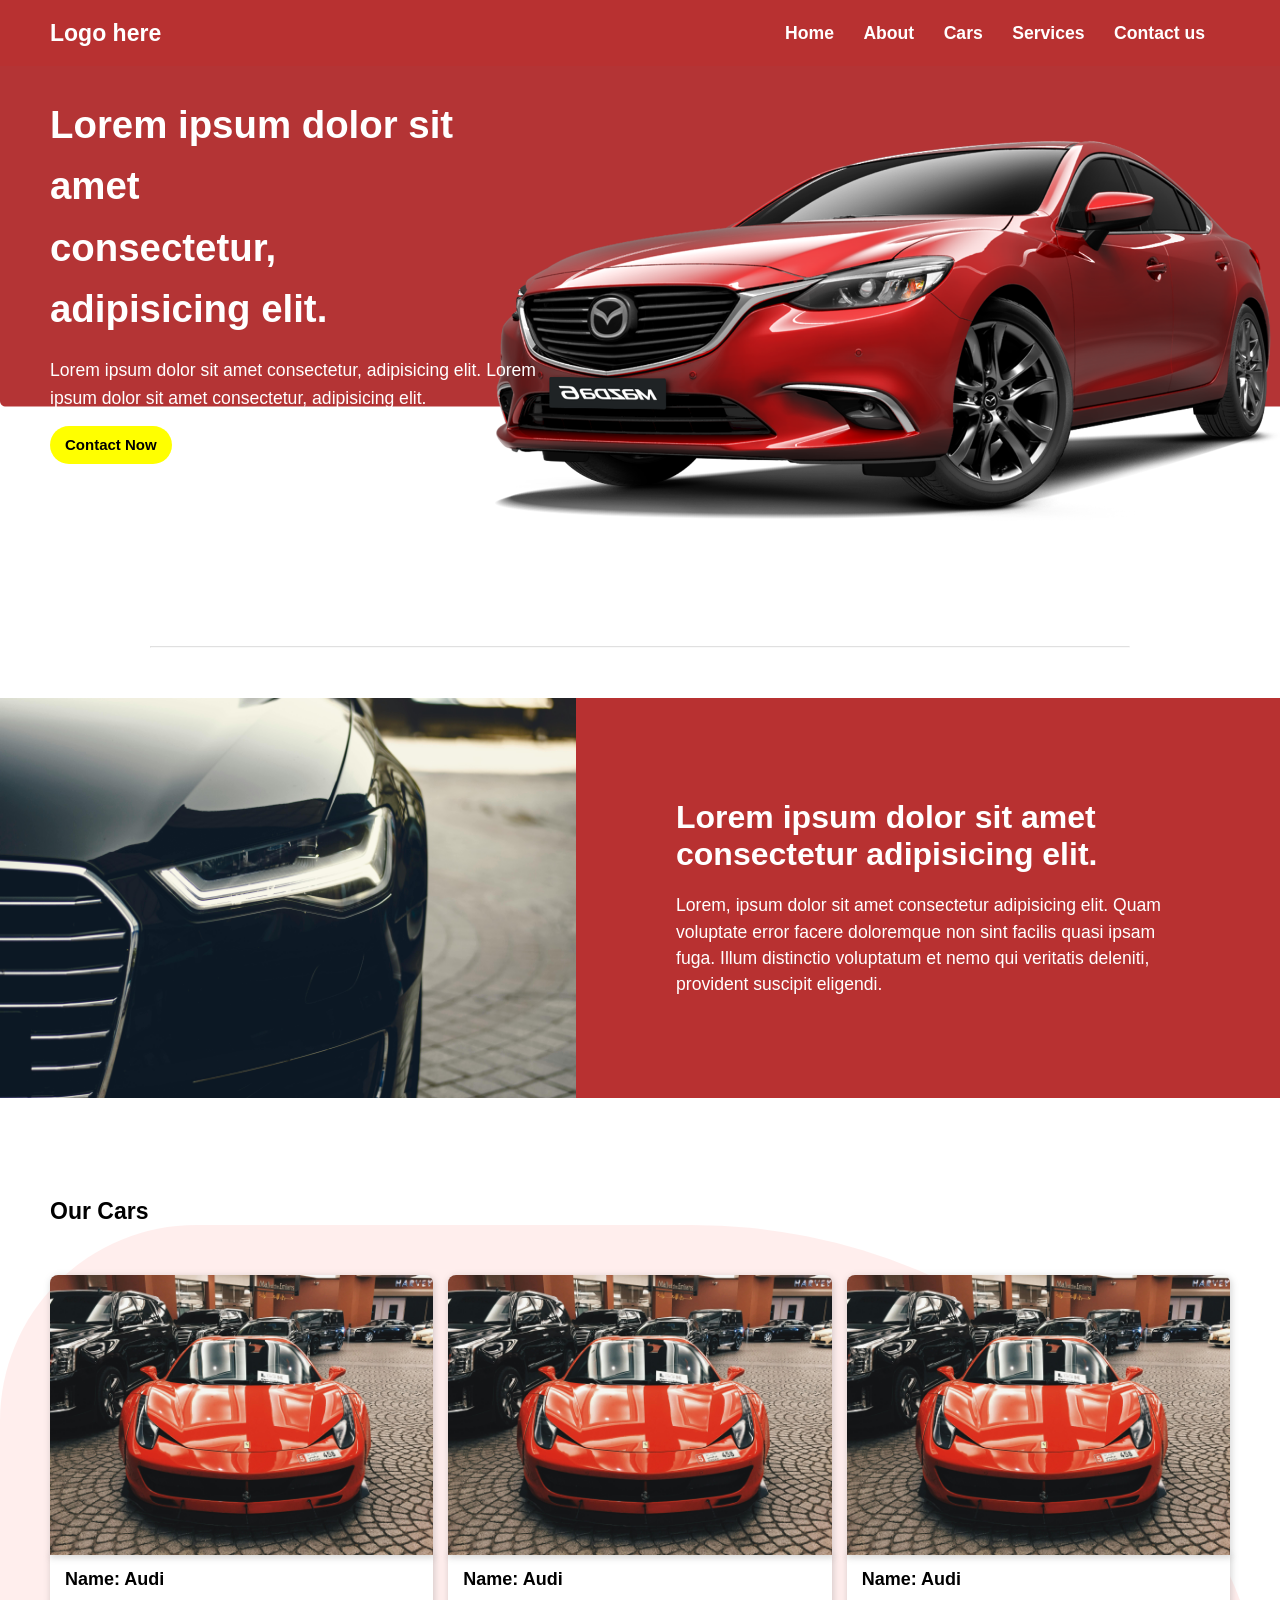
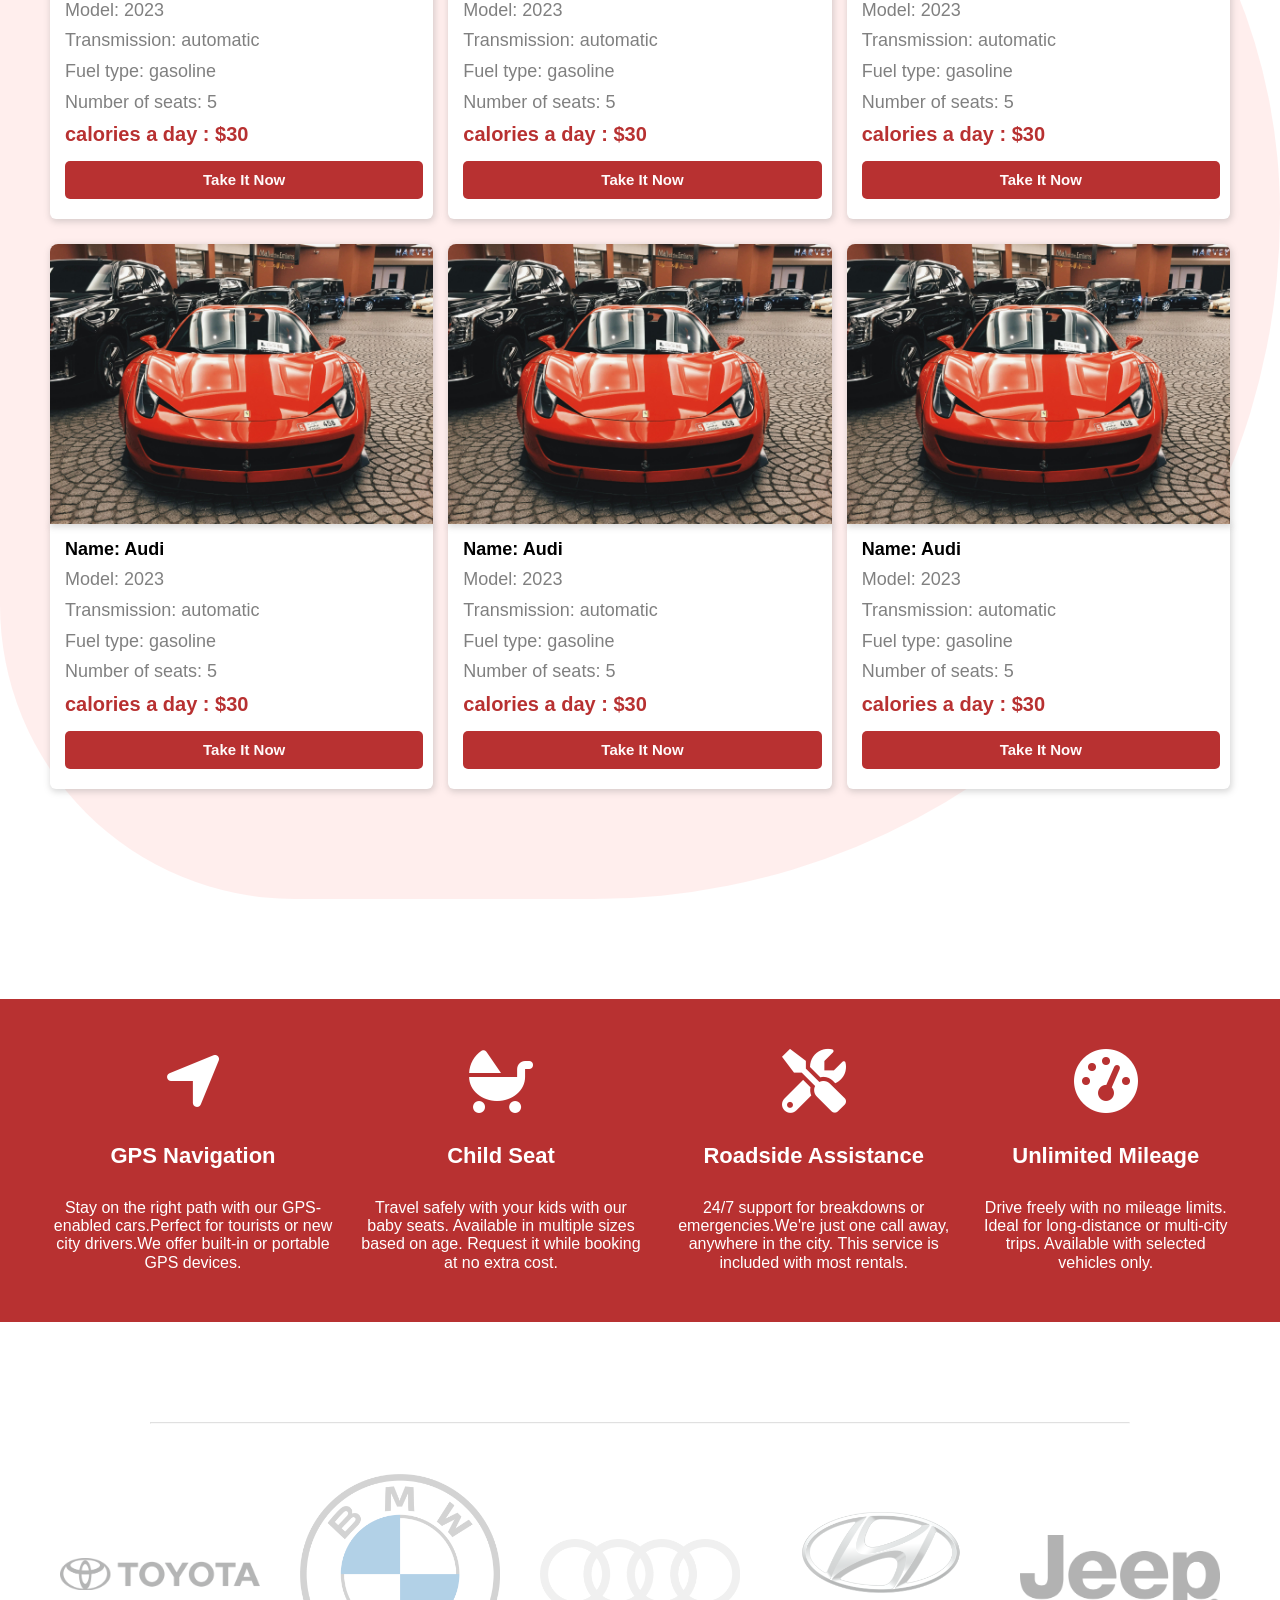
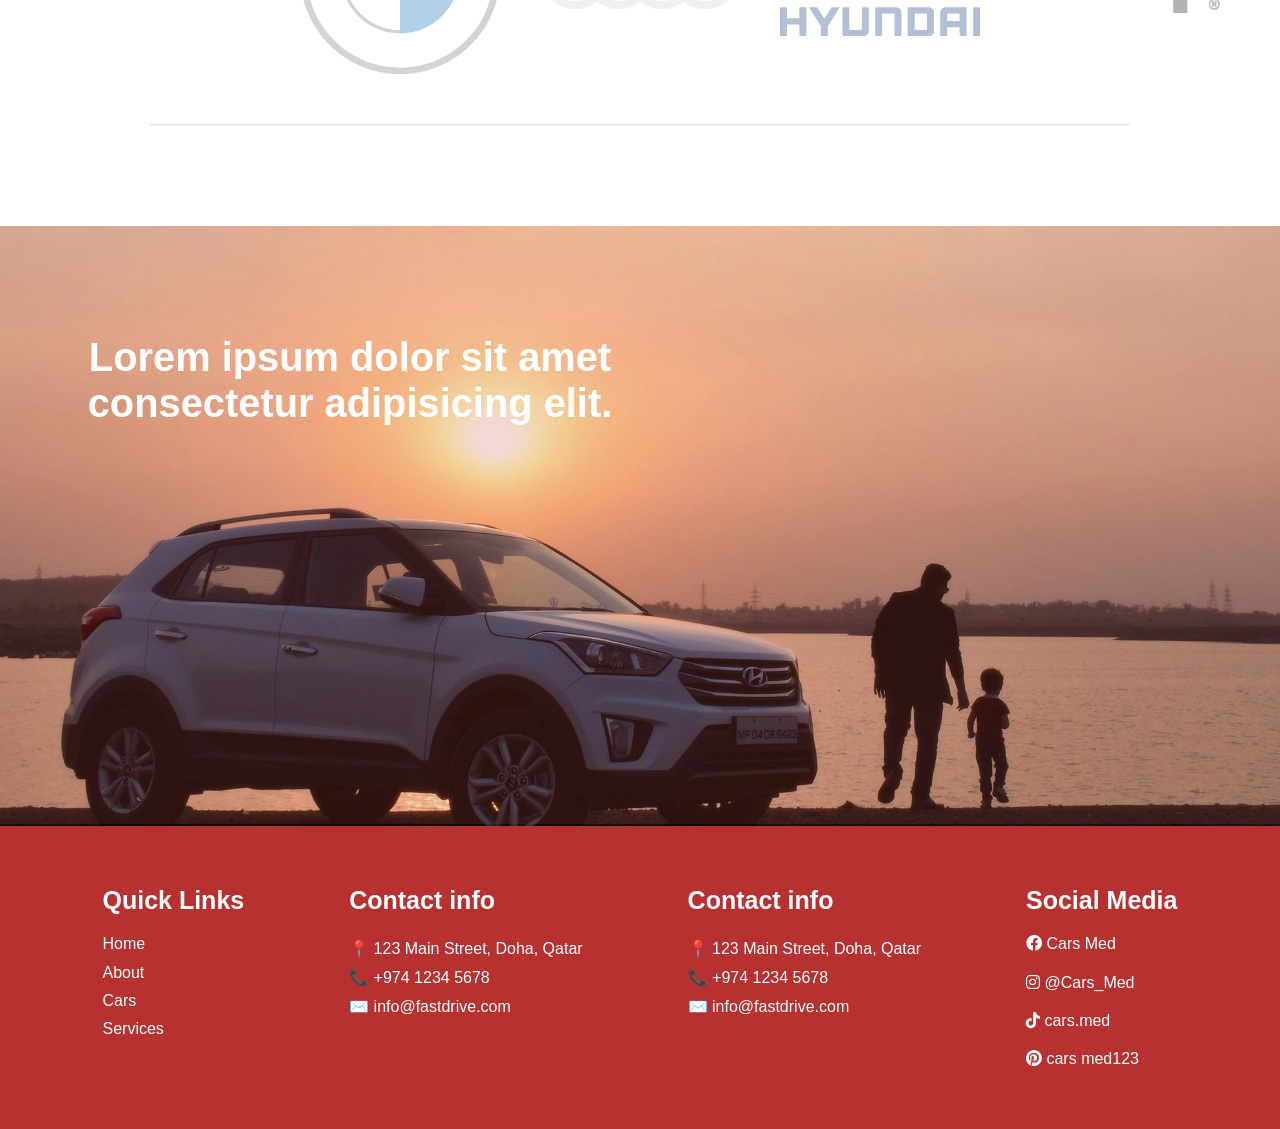
<file: cars.html>
<!DOCTYPE html>
<html lang="en">

<head>
    <meta charset="UTF-8">
    <meta name="viewport" content="width=device-width, initial-scale=1.0">
    <link rel="stylesheet" href="css/style.css">

    <!-- Responsive-Design -->
    <link rel="stylesheet" href="css/style-mobile.css">
    <link rel="stylesheet" href="css/styles-tablet.css">
    <link rel="stylesheet" href="css/styles-desktop.css">

    <link rel="stylesheet" href="css/normalize.css">

    <link rel="stylesheet" href="https://cdnjs.cloudflare.com/ajax/libs/font-awesome/6.0.0/css/all.min.css">
    <link href="https://fonts.googleapis.com/css2?family=Inter:wght@400;700&display=swap" rel="stylesheet">

    <!-- AOS CSS -->
    <link href="https://unpkg.com/aos@next/dist/aos.css" rel="stylesheet" />

    <title>Document</title>
</head>

<body>
    <header>
        <div class="header">
            <p class="logo">Logo here</p>

            <input type="checkbox" id="menu-toggle" class="menu-toggle">
            <label for="menu-toggle" class="hamburger">
                <span></span>
                <span></span>
                <span></span>
            </label>
            <div class="overlay"></div>

            <nav class="menu">
                <ul>
                    <li><a href="#">Home</a></li>
                    <li><a href="#About">About</a></li>
                    <li><a href="#cars">Cars</a></li>
                    <li><a href="#Services">Services</a></li>
                    <li><a href="#Contact">Contact us</a></li>
                </ul>
            </nav>
        </div>

    </header>

    <!-- Banner-img -->
    <section class="img-banner">
        <div class="sub-img-banner">
            <img class="img" src="images/red-mazda-car-8hq---png-png.png">
        </div>

        <div class="titel-banner">
            <h2>Lorem ipsum dolor sit amet <br> consectetur, adipisicing <br>consectetur.</h2>
        </div>

        <div class="desc-banner">
            <h1>Lorem ipsum dolor sit amet <br> consectetur, adipisicing elit.</h1>
            <p>Lorem ipsum dolor sit amet consectetur, adipisicing elit. Lorem ipsum dolor sit amet consectetur,
                adipisicing elit.</p>

            <div class="button">
                <button><a href="">Contact Now</a></button>
                <button class="bt-two"><a href="">Contact Now</a></button>
            </div>
        </div>
    </section>
    <hr style="margin-left: 150px; margin-right: 150px; margin-bottom: 50px; opacity: 0.3;">

    <!-- About -->
    <section id="About" class="about">
        <img src="images/Car.jpg">

        <div>
            <h3>Lorem ipsum dolor sit amet consectetur adipisicing elit.</h3>
            <p>Lorem, ipsum dolor sit amet consectetur adipisicing elit. Quam voluptate error facere doloremque non sint
                facilis quasi ipsam fuga. Illum distinctio voluptatum et nemo qui veritatis deleniti, provident suscipit
                eligendi.</p>
        </div>
    </section>

    <!-- cars -->
    <div id="cars">
        <p>Our Cars</p>
    </div>
    <article class="main-article">
        <section class="sub-article">
            <div class="info-auto">
                <a href="file:///C:/Users/acer/Dropbox/Mon%20PC%20(LAPTOP-HB4NSN4Q)/WebSite-Projekts/real-projects/cars-rental/Website-A/images/card-car.jpg"
                    target="_blank"><img src="images/card-car.jpg" width="400"></a>
                <div class="info">
                    <p style="font-weight: bold; color: black;">Name: Audi</p>
                    <p>Model: 2023</p>
                    <p>Transmission: automatic</p>
                    <p>Fuel type: gasoline</p>
                    <p>Number of seats: 5</p>
                    <p class="preis" style="color: #b83131; font-weight: bolder; font-size: 20px;">calories a day : $30</p>
                    <button><a href="">Take It Now</a></button>
                </div>
            </div>
        </section>

        <section class="sub-article">
            <div class="info-auto">
                <a href="file:///C:/Users/acer/Dropbox/Mon%20PC%20(LAPTOP-HB4NSN4Q)/WebSite-Projekts/real-projects/cars-rental/Website-A/images/card-car.jpg"
                    target="_blank"><img src="images/card-car.jpg" width="400"></a>
                <div class="info">
                    <p style="font-weight: bold; color: black;">Name: Audi</p>
                    <p>Model: 2023</p>
                    <p>Transmission: automatic</p>
                    <p>Fuel type: gasoline</p>
                    <p>Number of seats: 5</p>
                    <p class="preis" style="color: #b83131; font-weight: bolder; font-size: 20px;">calories a day : $30</p>
                    <button><a href="">Take It Now</a></button>
                </div>
            </div>
        </section>


        <section class="sub-article">
            <div class="info-auto">
                <a href="file:///C:/Users/acer/Dropbox/Mon%20PC%20(LAPTOP-HB4NSN4Q)/WebSite-Projekts/real-projects/cars-rental/Website-A/images/card-car.jpg"
                    target="_blank"><img src="images/card-car.jpg" width="400"></a>
                <div class="info">
                    <p style="font-weight: bold; color: black;">Name: Audi</p>
                    <p>Model: 2023</p>
                    <p>Transmission: automatic</p>
                    <p>Fuel type: gasoline</p>
                    <p>Number of seats: 5</p>
                    <p class="preis" style="color: #b83131; font-weight: bolder; font-size: 20px;">calories a day : $30</p>
                    <button><a href="">Take It Now</a></button>
                </div>
            </div>
        </section>


        <section class="sub-article">
            <div class="info-auto">
                <a href="file:///C:/Users/acer/Dropbox/Mon%20PC%20(LAPTOP-HB4NSN4Q)/WebSite-Projekts/real-projects/cars-rental/Website-A/images/card-car.jpg"
                    target="_blank"><img src="images/card-car.jpg"></a>
                <div class="info">
                    <p style="font-weight: bold; color: black;">Name: Audi</p>
                    <p>Model: 2023</p>
                    <p>Transmission: automatic</p>
                    <p>Fuel type: gasoline</p>
                    <p>Number of seats: 5</p>
                    <p class="preis" style="color: #b83131; font-weight: bolder; font-size: 20px;">calories a day : $30</p>
                    <button><a href="">Take It Now</a></button>
                </div>
            </div>
        </section>


        <section class="sub-article">
            <div class="info-auto">
                <a href="file:///C:/Users/acer/Dropbox/Mon%20PC%20(LAPTOP-HB4NSN4Q)/WebSite-Projekts/real-projects/cars-rental/Website-A/images/card-car.jpg"
                    target="_blank"><img src="images/card-car.jpg" width="400"></a>
                <div class="info">
                    <p style="font-weight: bold; color: black;">Name: Audi</p>
                    <p>Model: 2023</p>
                    <p>Transmission: automatic</p>
                    <p>Fuel type: gasoline</p>
                    <p>Number of seats: 5</p>
                    <p class="preis" style="color: #b83131; font-weight: bolder; font-size: 20px;">calories a day : $30</p>
                    <button><a href="">Take It Now</a></button>
                </div>
            </div>
        </section>
        <section class="sub-article">
            <div class="info-auto">
                <a href="file:///C:/Users/acer/Dropbox/Mon%20PC%20(LAPTOP-HB4NSN4Q)/WebSite-Projekts/real-projects/cars-rental/Website-A/images/card-car.jpg"
                    target="_blank"><img src="images/card-car.jpg" width="400"></a>
                <div class="info">
                    <p style="font-weight: bold; color: black;">Name: Audi</p>
                    <p>Model: 2023</p>
                    <p>Transmission: automatic</p>
                    <p>Fuel type: gasoline</p>
                    <p>Number of seats: 5</p>
                    <p class="preis" style="color: #b83131; font-weight: bolder; font-size: 20px;">calories a day : $30</p>
                    <button><a href="">Take It Now</a></button>
                </div>
            </div>
        </section>
    </article>

    <!-- Services -->
    <section id="Services" class="services">
        <div>
            <i class="fas fa-location-arrow fa-4x"></i>
            <h4>GPS Navigation</h4>
            <p>Stay on the right path with our GPS-enabled cars.Perfect for tourists or new city drivers.We offer
                built-in or portable GPS devices.</p>
        </div>

        <div>
            <i class="fas fa-baby-carriage fa-4x"></i>
            <h4>Child Seat</h4>
            <p>Travel safely with your kids with our baby seats. Available in multiple sizes based on age. Request it
                while booking at no extra cost.</p>
        </div>

        <div>
            <i class="fas fa-tools fa-4x"></i>
            <h4>Roadside Assistance</h4>
            <p>24/7 support for breakdowns or emergencies.We're just one call away, anywhere in the city. This service
                is included with most rentals.</p>
        </div>

        <div>
            <i class="fas fa-tachometer-alt fa-4x"></i>
            <h4>Unlimited Mileage</h4>
            <p>Drive freely with no mileage limits. Ideal for long-distance or multi-city trips. Available with selected
                vehicles only.</p>
        </div>
    </section>
    <hr style="margin-left: 150px; margin-right: 150px; margin-bottom: 50px; opacity: 0.3;">


    <!-- Marks -->
    <section class="mark">
        <img width="200" src="images/1686110052toyota-logo-black.png">
        <img width="200" src="images/1686386557new-bmw-logo-png.png">
        <img width="200" src="images/1686497188audi-logo-gray.png">
        <img width="200" src="images/1686591488hyundai-car-logo-png.png">
        <img width="200" src="images/1686591291Jeep-Logo-Black.png">
    </section>
    <hr style="margin-left: 150px; margin-right: 150px; margin-top: 50px; margin-bottom: 100px; opacity: 0.3;">

    <!-- footer-image -->
    <div class="footer-image">
        <img src="images/footer-img.jpg">
        <div class="h5">
            <h5>Lorem ipsum dolor sit amet consectetur adipisicing elit.</h5>
        </div>
        <div class="back"></div>
    </div>


    <!-- footer-->
    <footer id="Contact" class="main-footer">
        <div class="sub-footer">

            <div class="quick-links">
                <div class="quicky">
                    <p style="margin-bottom: 20px; font-weight: bold; font-size: 25px;">Quick Links</p>
                    <div class="links">
                        <a href="#Home">Home</a>
                        <a href="#About">About</a>
                        <a href="#Cars">Cars</a>
                        <a href="#Services">Services</a>
                    </div>
                </div>
            </div>

            <div class="contact">
                <div class="Contact-info">
                    <p style="margin-bottom: 20px; font-weight: bold; font-size: 25px;">Contact info</p>
                    <div style="line-height: 1.8;">
                        <p>📍 123 Main Street, Doha, Qatar</p>
                        <p>📞 +974 1234 5678</p>
                        <p>✉️ info@fastdrive.com</p>
                    </div>
                </div>
            </div>

            <div class="contact">
                <div class="Contact-info">
                    <p style="margin-bottom: 20px; font-weight: bold; font-size: 25px;">Contact info</p>
                    <div style="line-height: 1.8;">
                        <p>📍 123 Main Street, Doha, Qatar</p>
                        <p>📞 +974 1234 5678</p>
                        <p>✉️ info@fastdrive.com</p>
                    </div>
                </div>
            </div>

            <div class="social">

                <div class="Social-media">
                    <p style="margin-bottom: 20px; font-weight: bold; font-size: 25px;">Social Media</p>
                    <i class="fa-brands fa-facebook"></i>
                    <a href="https://www.facebook.com/">Cars Med</a>
                </div>

                <div class="Social-media">
                    <i class="fa-brands fa-instagram"></i>
                    <a href="https://www.instagram.com/">@Cars_Med</a>
                </div>

                <div class="Social-media">
                    <i class="fa-brands fa-tiktok"></i>
                    <a href="https://www.tiktok.com/fr/">cars.med</a>
                </div>

                <div class="Social-media">
                    <i class="fa-brands fa-pinterest"></i>
                    <a href="https://fr.pinterest.com/">cars med123</a>
                </div>
            </div>
        </div>
    </footer>



















    <script src="https://unpkg.com/aos@next/dist/aos.js"></script>
    <script>
        AOS.init();
    </script>
</body>

</html>
</file>
<file: css/style.css>
* {
    margin: 0;
    padding: 0;
    box-sizing: border-box;
    font-family: 'Poppins', sans-serif;
}

html {
    scroll-behavior: smooth;
    scroll-padding-top: 100px;
}


body,
html {
    width: 100%;
    overflow-x: hidden;
    margin: 0 !important;
    padding: 0 !important;

}



/* Header */
.logo {
    font-weight: bold;
    font-size: 23px;
    color: rgb(255, 255, 255);
}

input {
    display: none;
}

.header {
    display: flex;
    justify-content: space-between;
    align-items: center;
    padding: 20px 50px 20px 50px;

    position: relative;
    z-index: 1000;
    background-color: #b83131;

    position: fixed;
    width: 100%;
}

/* Menu */
.menu li {
    display: inline-block;
    margin-right: 25px;
}

.menu a {
    text-decoration: none;
    color: rgb(255, 255, 255);
    font-weight: bold;

    transition: color 0.5s ease;
    position: relative;
    padding-bottom: 3px;
    font-size: 1.1em;
}

.menu ul li a::after {
    content: "";
    position: absolute;
    bottom: 0;
    left: 0;
    height: 2px;
    width: 100%;
    background-color: yellow;
    transform: scaleX(0);
    transform-origin: left;
    transition: transform 0.5s ease;
}

.menu ul li a:hover::after {
    transform: scaleX(1);
}


/*  Banner-img */
.img {
    width: 100%;
}

.img-banner {
    position: relative;
    margin-bottom: 100px;
}

.desc-banner {
    position: absolute;
    top: 18%;
    left: 0;
    color: white;
    padding-left: 50px;
    line-height: 1.6;
}

.desc-banner h1 {
    width: 80%;
}

.desc-banner p {
    margin-bottom: 20px;
    width: 370px;
    font-size: 1.1em;
}

.desc-banner a {
    text-decoration: none;
    font-size: 15px;
    font-weight: bolder;
    color: black;
}

.desc-banner button {
    border: none;
    padding: 10px 15px 10px 15px;
    background-color: yellow;
    border-radius: 100px;
}

.desc-banner>div>button:nth-child(2) {
    background-color: transparent;
    border: 1px solid white;
    padding: 10px 15px 10px 15px;


}

.desc-banner .bt-two a {
    color: white;
}

.titel-banner {
    display: none;
}


.mark img {
    opacity: 0.3;
}

/* About */
.about {
    display: flex;
    align-items: center;
    color: white;
    background-color: #b83131;
    margin-bottom: 100px;
    gap: 100px;
}

.about img {
    width: 45%;
    height: 400px;
}

.about h3 {
    margin-bottom: 20px;
    font-size: 2em;
    width: 500px;

}

.about p {
    width: 500px;
    line-height: 1.5;
    font-size: 18px;
    font-size: 1.1em;
}

/* cars */
#cars {
    padding-left: 50px;
    font-weight: bold;
    font-size: 23px;
}

.main-article {
    display: grid;
    grid-template-columns: 1fr 1fr 1fr;
    justify-content: center;
    gap: 15px;
    padding-left: 50px;
    padding: 50px;
    padding-bottom: 100px;
    margin-bottom: 100px;
    background-color: rgba(251, 131, 122, 0.139);
    border-radius: 200px 600px 700px 300px;
}

.sub-article img {
    margin-bottom: 13px;
    box-shadow: 1px 2px 6px 1px rgba(128, 128, 128, 0.299);
    width: 100%;
    border-radius: 8px 8px 0 0;
    height: 280px;

}

.sub-article button {
    border: none;
    background-color: #b83131;
    border-radius: 5px;
    padding: 10px;
    margin-top: 10px;
    margin-bottom: 10px;

}

.sub-article button a {
    color: rgb(255, 250, 250);
    font-size: 15px;
    font-weight: bold;
    text-decoration: none;
}

.info-auto {
    margin-bottom: 10px;
    transition: transform 0.5s ease;
}

.info-auto:hover {
    transform: translateY(-9px);

}

.sub-article p {
    line-height: 1.7;
    color: gray;
    font-size: 18px;
}

.info {
    margin-top: -18px;
    border-radius: 0 0 6px 6px;
    width: 100%;
    padding: 10px;
    padding-left: 15px;
    background-color: white;
    box-shadow: 1px 2px 6px 1px rgba(128, 128, 128, 0.299);

    display: flex;
    flex-direction: column;
    justify-content: start;

}

/* Services */
.services {
    padding: 50px 50px;
    display: flex;
    justify-content: space-between;
    align-items: center;
    text-align: center;
    gap: 20px;

    background-color: #b83131;
    color: white;

    margin-bottom: 100px;
}

.services i {
    margin-bottom: 30px;
}

.services h4 {
    margin-bottom: 30px;
    font-size: 22px;
}

/* Marks */
.mark {
    display: flex;
    justify-content: space-evenly;
    align-items: center;
    gap: 30px;

    padding-left: 50px;
    padding-right: 50px;
    /* background-color: rgba(251, 131, 122, 0.139); */
    /* border-radius: 800px 600px 800px 300px; */
}

/* footer-image */
.footer-image {
    position: relative;
}

.footer-image img {
    width: 100%;
    object-position: top bottom;
    height: 600px;
    overflow: hidden;
    object-fit: cover;
}

.h5 {
    position: absolute;
    top: 18%;
    text-align: center;
    font-size: 3rem;
    width: 700px;
    color: white;
    z-index: 3;

}

.back {
    content: "";
    position: absolute;
    top: 0;
    background-color: rgb(201, 65, 65);

    width: 100%;
    height: 99%;
    opacity: 0.2;
    z-index: 2;
}

/* footer */
footer {
    background-color: #b83131;
    padding: 50px;
    padding-top: 60px;
    color: white;
    margin-top: -4px;
}

.sub-footer {
    display: flex;
    justify-content: space-around;
}

.quick-links {
    display: flex;
    flex-direction: column;
    align-items: center;

}

.links {
    display: flex;
    flex-direction: column;
    gap: 10px;
}

.links a {
    text-decoration: none;
    color: rgb(255, 255, 255);
    transition: color 0.5s ease;

}

.links a:hover {
    color: yellow;
}


.social a {
    text-decoration: none;
    color: rgb(255, 255, 255);
    transition: color 0.5s ease;
}

.social a:hover {
    color: yellow;
}

.social {
    display: flex;
    flex-direction: column;
    gap: 10px;
}

.Social-media {
    margin-bottom: 10px;
}
</file>
<file: css/style-mobile.css>
/********************************************** Very small mobile device (up to 480px) *********************************************/
@media (max-width: 480px) {
    /* Header */

    header {
        position: relative;
        z-index: 1000;
    }

    .header {
        display: flex;
        justify-content: space-between;
        align-items: center;
        padding: 20px 30px 20px 30px;

    }

    /* Header > Menu */
    .hamburger span {
        background-color: rgb(0, 0, 0);
        width: 100%;
        height: 3px;
        display: block;
        transition: all 0.3s ease;
    }

    .hamburger {
        display: flex;
        flex-direction: column;
        justify-content: space-between;
        width: 30px;
        height: 21px;
        cursor: pointer;
        z-index: 1000;
        position: fixed;
        top: 25px;
        right: 30px;
    }

    .menu {
        position: fixed;
        top: 0;
        right: -100%;
        width: 60%;
        max-width: 300px;
        height: 105vh;
        background-color: #b83131;
        z-index: 999;
        transition: all 0.5s ease;
        padding: 80px 20px 20px;

    }

    .menu ul {
        list-style: none;
        margin: 0;
        padding: 0;
    }

    .menu li {
        margin-bottom: 15px;
        display: block;
    }

    .menu a {
        text-decoration: none;
        padding: 10px;
        display: block;
        border-bottom: 1px solid #eee;
        font-size: 1.3em;
    }

    .menu-toggle:checked~.menu {
        right: 0;
    }

    .menu-toggle:checked+.hamburger span:nth-child(1) {
        transform: translateY(9px) rotate(45deg);
    }

    .menu-toggle:checked+.hamburger span:nth-child(2) {
        display: none;
    }

    .menu-toggle:checked+.hamburger span:nth-child(3) {
        transform: translateY(-9px) rotate(-45deg);
    }

    .menu-toggle:checked~.overlay {
        display: block;
    }

    .overlay {
        display: none;
        position: fixed;
        top: 0;
        left: 0;
        width: 100%;
        height: 100%;
        background: rgba(0, 0, 0, 0.5);
        z-index: 98;
    }

    /* Banner-img  */
    .img-banner {
        all: revert;
        position: relative;
        margin-bottom: 80px;
    }

    .img-banner img {
        margin-bottom: 30px;
        margin-top: 60px;
    }

    h1 {
        display: none;
    }

    .titel-banner {
        display: block;
        padding-left: 20px;
        padding-right: 20px;
    }

    h2 {
        all: revert;
        font-size: 1.5em;
        text-align: center;
        padding: 3%;
    }

    .desc-banner {
        all: revert;
        display: flex;
        flex-direction: column;
        justify-content: center;
        align-items: center;
        padding-left: 20px;
        padding-right: 20px;

    }

    .desc-banner p {
        margin-bottom: 20px;
        color: gray;
        text-align: center;
        font-size: 1.5em;
        padding-left: 10px;
        padding-right: 10px;
    }

    .button {
        display: flex;
        flex-direction: column;
        justify-content: center;
        align-items: center;
        gap: 10px;
    }

    .desc-banner a {
        text-decoration: none;
        font-size: 1.5em;
        font-weight: bolder;
        color: rgb(255, 255, 255);
    }

    .desc-banner button {
        border: none;
        padding: 10px 15px 10px 15px;
        background-color: #b83131;
        border-radius: 100px;
    }

    .desc-banner>div>button:nth-child(2) {
        background-color: transparent;
        border: 1px solid rgb(232, 15, 15);
        padding: 10px 23px;

    }

    .desc-banner .bt-two a {
        color: rgb(0, 0, 0);
    }

    /* Marks */
    .mark {
        display: none;
    }

    hr {
        display: block;
    }

    /* About */
    .about {
        all: revert;
        margin-bottom: 80px;
        background-color: #b83131;
        color: white;
        padding-bottom: 30px;
    }

    .about img {
        all: revert;
        width: 100%;
    }

    .about h3 {
        all: revert;
        font-size: 1.5em;
        padding-left: 4%;
        padding-right: 4%;
        text-align: center !important;
    }

    .about p {
        all: revert;
        padding-left: 4%;
        padding-right: 4%;
        text-align: center !important;
        font-size: 1.2em;
    }

    /* cars */
    #cars {
        all: revert;
        font-weight: bold;
        font-size: 1.5em;
        margin-bottom: 20px;
        padding-left: 4%;

    }

    .main-article {
        all: revert;
        margin-left: 4%;
        margin-right: 4%;
        margin-top: 15px;
        margin-bottom: 300px;
        display: grid;
        grid-template-columns: 1fr;
        gap: 1%;

    }

    .sub-article img {
        all: revert;
        width: 100%;
        box-shadow: 1px 2px 6px 1px rgba(72, 72, 72, 0.299);
    }

    .sub-article button {
        all: revert;
        border: none;
        background-color: #b83131;
        border-radius: 5px;
        padding: 10px;
        margin-top: 10px;
        margin-bottom: 10px;
        width: 100%;

    }

    .sub-article button a {
        all: revert;
        color: white;
        text-decoration: none;
        font-size: 1.5em;
        font-weight: bold;
    }

    .info-auto {
        all: revert;
    }

    .info-auto:hover {
        all: revert;

    }

    .sub-article p {
        all: revert;
        font-size: 1.5em;
    }

    .sub-article .preis {
        font-size: 1.5em !important;

    }

    .info {
        all: revert;
        background-color: rgba(255, 184, 184, 0.16);
        padding: 10px;
        box-shadow: 1px 2px 6px 1px rgba(72, 72, 72, 0.299);

        /* display: flex;
        flex-direction: column; */
    }


    /* Services */
    .services {
        all: revert;
        display: flex;
        flex-direction: column;
        justify-content: center;
        margin-left: 4%;
        margin-right: 4%;
        text-align: center;
        background-color: #b83131;
        color: white;
        padding: 10px;
        padding-top: 50px;

    }

    .services p {
        margin-bottom: 3em;
        font-size: 1.3em;
    }

    .services i {
        /* all: revert; */
        font-size: 4em;
        margin-bottom: 50px;
    }

    .services h4 {
        all: revert;
        margin-top: -15px;
        font-size: 1.5em;
    }

    /* Marks */
    .mark {
        all: revert;
        display: flex;
        flex-direction: column;
        justify-content: center;
        gap: 50px;
        margin-left: 4%;
        margin-right: 4%;

    }

    .mark img {
        margin: 0 auto;
        opacity: 0.2;
    }

    /* footer-image */
    .footer-image {
        all: revert;
        position: relative;
    }

    .footer-image img {
        all: revert;
        width: 100%;

    }

    .h5 {
        all: revert;
        position: absolute;
        top: 10%;
        left: 10%;
        width: 300px;
        font-size: 1.7em;
        color: white;
        z-index: 3;
    }


    /* footer */
    footer {
        all: revert;
        padding: 4%;
        padding: 4%;
        background-color: #b83131;
        padding-top: 50px;
        padding-bottom: 30px;
        color: white;
        margin-top: -4px;

    }

    .sub-footer {
        all: revert;
        display: flex;
        flex-direction: column;
        gap: 30px;

    }

    .quick-links {
        all: revert;

    }

    .links {
        all: revert;
        display: flex;
        flex-direction: column;

    }

    .links a {
        text-decoration: none;
        color: rgb(255, 255, 255);
        transition: color 0.5s ease;
        margin-bottom: 10px;
        font-size: 1.3em;
    }

    .links a:hover {
        color: yellow;
    }

    .Contact-info p {
        font-size: 1.3em;
    }

    .social a {
        text-decoration: none;
        color: rgb(255, 255, 255);
        transition: color 0.5s ease;
        margin-bottom: 10px;
        font-size: 1.5em;

    }

    .social i {
        font-size: 1.3em;
        margin-right: 8px;

    }

    .social a:hover {
        color: yellow;
    }

    .social {
        all: revert;

    }



}








/********************************************** Medium mobile device (481px to 767px) **************************************/
@media (min-width: 481px) and (max-width: 767px) {
    /* Design adjustments for normal cell phones */

    /* Header */
    .logo {
        font-size: 2em;
    }

    .header {
        display: flex;
        justify-content: space-between;
        align-items: center;
        padding: 20px 30px 20px 30px;

        position: relative;
        z-index: 1000;

    }

    /* Header > Menu */
    .hamburger span {
        background-color: rgb(0, 0, 0);
        width: 100%;
        height: 3px;
        display: block;
        transition: all 0.3s ease;
    }

    .hamburger {
        display: flex;
        flex-direction: column;
        justify-content: space-between;
        width: 30px;
        height: 21px;
        cursor: pointer;
        z-index: 1000;
        position: fixed;
        top: 25px;
        right: 30px;
    }

    .menu {
        position: fixed;
        top: 0;
        right: -100%;
        width: 80%;
        max-width: 300px;
        height: 100vh;
        background-color: #b83131;
        z-index: 999;
        transition: all 0.5s ease;
        padding: 80px 20px 20px;
    }

    .menu ul {
        list-style: none;
        margin: 0;
        padding: 0;
    }

    .menu li {
        margin-bottom: 15px;
        display: block;
    }

    .menu a {
        text-decoration: none;
        padding: 10px;
        display: block;
        border-bottom: 1px solid #eee;
        font-size: 1.3em;
    }

    .menu-toggle:checked~.menu {
        right: 0;
    }

    .menu-toggle:checked+.hamburger span:nth-child(1) {
        transform: translateY(9px) rotate(45deg);
    }

    .menu-toggle:checked+.hamburger span:nth-child(2) {
        display: none;
    }

    .menu-toggle:checked+.hamburger span:nth-child(3) {
        transform: translateY(-9px) rotate(-45deg);
    }

    .menu-toggle:checked~.overlay {
        display: block;
    }

    .overlay {
        display: none;
        position: fixed;
        top: 0;
        left: 0;
        width: 100%;
        height: 100%;
        background: rgba(0, 0, 0, 0.5);
        z-index: 998;
    }


    /* Banner-img  */
    .img-banner {
        all: revert;
        position: relative;
        margin-bottom: 80px;
    }

    .img-banner img {
        margin-bottom: 30px;
    }

    h1 {
        display: none;
    }

    .titel-banner {
        display: block;
        position: absolute;
        top: 3%;
        left: 30px;
    }

    h2 {
        font-size: 1.5rem;
        color: white;
        width: 80%;
    }

    .desc-banner {
        all: revert;
        display: flex;
        flex-direction: column;
        justify-content: center;
        align-items: center;
        gap: 10px;
    }

    .desc-banner p {
        margin-bottom: 20px;
        color: gray;
        font-size: 1.8em;
    }

    .desc-banner a {
        text-decoration: none;
        font-size: 1.8em;
        font-weight: bolder;
        color: rgb(255, 255, 255);
    }

    .desc-banner button {
        border: none;
        padding: 10px 15px 10px 15px;
        background-color: #b83131;
        border-radius: 100px;
        margin-right: 10px;
        display: flex;
        flex-direction: column;
        margin-bottom: 15px;
    }

    .desc-banner>div>button:nth-child(2) {
        background-color: transparent;
        border: 1px solid rgb(232, 15, 15);
        padding: 10px 23px;


    }

    .desc-banner .button .bt-two a {
        color: rgb(0, 0, 0);
        font-size: 1.8em;


    }

    /* Marks */
    .mark {
        display: none;
    }

    hr {
        display: none;
    }

    /* About */
    .about {
        all: revert;
        margin-bottom: 80px;
        background-color: #b83131;
        color: white;
        padding-bottom: 30px;
    }

    .about img {
        all: revert;
        width: 100%;
    }

    .about h3 {
        all: revert;
        font-size: 1.8em;
        text-align: center;
        padding-left: 4%;
        padding-right: 4%;
    }

    .about p {
        all: revert;
        padding-left: 4%;
        padding-right: 4%;
        font-size: 1.8em;
        text-align: center;
    }

    /* cars */
    #cars {
        all: revert;
        font-weight: bold;
        font-size: 1.8em;
        margin-bottom: 15px;
        margin-left: 4%;
        margin-right: 4%;
    }

    .main-article {
        all: revert;
        margin-left: 4%;
        margin-right: 4%;
        margin-top: 15px;
        margin-bottom: 300px;
        display: grid;
        grid-template-columns: 1fr 1fr;
        gap: 2%;

        margin-bottom: 450px;

    }

    .sub-article img {
        all: revert;
        width: 100%;
        box-shadow: 1px 2px 6px 1px rgba(72, 72, 72, 0.299);
        height: 280px;
    }

    .sub-article button {
        all: revert;
        border: none;
        background-color: #b83131;
        border-radius: 5px;
        padding: 10px;
        margin-top: 10px;
        margin-bottom: 10px;
        width: 100%;

    }

    .sub-article button a {
        all: revert;
        color: white;
        text-decoration: none;
        font-size: 2em;
        font-weight: bold;
    }

    .info-auto {
        all: revert;
    }

    .info-auto:hover {
        all: revert;

    }

    .sub-article p {
        all: revert;
        font-size: 1.3em;
    }

    .sub-article .preis {
        font-size: 1.8em !important;

    }

    .info {
        all: revert;
        background-color: rgba(255, 184, 184, 0.16);
        padding: 10px;
        box-shadow: 1px 2px 6px 1px rgba(72, 72, 72, 0.299);


        /* display: flex;
        flex-direction: column; */
    }


    /* Services */
    .services {
        all: revert;
        display: flex;
        flex-direction: column;
        justify-content: center;
        margin-left: 4%;
        margin-right: 4%;
        text-align: center;
        background-color: #b83131;
        color: white;
        padding: 15px;
        padding-top: 50px;

        margin-bottom: 80px;

    }

    .services p {
        margin-bottom: 3em;
        font-size: 1.3em;
    }

    .services i {
        /* all: revert; */
        font-size: 3em;
        margin-bottom: 50px;
    }

    .services h4 {
        all: revert;
        margin-top: -15px;
        font-size: 1.8em;
    }

    /* Marks */
    .mark {
        all: revert;
        display: flex;
        flex-direction: column;
        justify-content: center;
        gap: 50px;
        margin-left: 4%;
        margin-right: 4%;

        margin-bottom: 80px;

    }

    .mark img {
        margin: 0 auto;
        opacity: 0.2;
    }

    /* footer-image */
    .footer-image {
        all: revert;
        position: relative;
    }

    .footer-image img {
        all: revert;
        width: 100%;

    }

    .h5 {
        all: revert;
        position: absolute;
        top: 10%;
        left: 10%;
        width: 500px;
        font-size: 1.8em;
        color: white;
        z-index: 3;
    }


    /* footer */
    footer {
        all: revert;
        padding: 4%;
        padding: 4%;
        background-color: #b83131;
        padding-top: 30px;
        padding-bottom: 30px;
        color: white;
        margin-top: -4px;

    }

    .sub-footer {
        all: revert;
        display: grid;
        grid-template-columns: 1fr 1fr;
        justify-content: center;
        gap: 30px;

    }

    .quick-links {
        all: revert;

    }

    .links {
        all: revert;
        display: flex;
        flex-direction: column;

    }

    .links a {
        text-decoration: none;
        color: rgb(255, 255, 255);
        transition: color 0.5s ease;
        margin-bottom: 10px;
    }

    .links a:hover {
        color: yellow;
    }

    .social a {
        text-decoration: none;
        color: rgb(255, 255, 255);
        transition: color 0.5s ease;
        margin-bottom: 10px;

    }

    .social a:hover {
        color: yellow;
    }

    .social i {
        font-size: 1.3em;
        margin-right: 8px;
    }

    .social {
        all: revert;

    }



}
</file>
<file: css/styles-tablet.css>
/**************************************************** Tablet (768px bis 1024px) *****************************************************/
@media (min-width: 768px) and (max-width: 1023px) {
    /* Design adjustments for tablets */

    /* Header */
    .header {
        display: flex;
        justify-content: space-between;
        align-items: center;
        padding: 20px 50px 20px 50px;

        position: relative;
        z-index: 1000;
    }

    .logo {
        font-size: 2em;
    }

    /* Header > Menu */
    .hamburger span {
        background-color: black;
        width: 100%;
        height: 3px;
        display: block;
        transition: all 0.3s ease;

    }

    .hamburger {
        display: flex;
        flex-direction: column;
        justify-content: space-between;
        width: 30px;
        height: 21px;
        cursor: pointer;
        z-index: 1000;
        position: fixed;
        top: 25px;
        right: 50px;
    }

    .menu {
        position: fixed;
        top: 0;
        right: -100%;
        width: 80%;
        max-width: 300px;
        height: 100vh;
        background-color: #b83131;
        z-index: 999;
        transition: all 0.5s ease;
        padding: 80px 20px 20px;

    }

    .menu ul {
        list-style: none;
        margin: 0;
        padding: 0;
    }

    .menu li {
        margin-bottom: 15px;
        display: block;
    }

    .menu a {
        text-decoration: none;
        padding: 10px;
        display: block;
        border-bottom: 1px solid #eee;
        font-size: 1.3em;
    }

    .menu-toggle:checked~.menu {
        right: 0;
    }

    .menu-toggle:checked+.hamburger span:nth-child(1) {
        transform: translateY(9px) rotate(45deg);
    }

    .menu-toggle:checked+.hamburger span:nth-child(2) {
        display: none;
    }

    .menu-toggle:checked+.hamburger span:nth-child(3) {
        transform: translateY(-9px) rotate(-45deg);
    }

    .menu-toggle:checked~.overlay {
        display: block;
    }

    .overlay {
        display: none;
        position: fixed;
        top: 0;
        left: 0;
        width: 100%;
        height: 100%;
        background: rgba(0, 0, 0, 0.5);
        z-index: 98;
    }

    /* Banner-img  */
    .img-banner {
        all: revert;
        position: relative;
        margin-bottom: 100px;
    }

    .img-banner img {
        margin-bottom: 30px;
    }

    h1 {
        display: none;
    }

    .titel-banner {
        display: block;
        position: absolute;
        top: 3%;
        left: 30px;
    }

    h2 {
        font-size: 2rem;
        color: white;
        padding-left: 20px;
        width: 70%;
    }

    .desc-banner {
        all: revert;
        display: flex;
        flex-direction: column;
        justify-content: center;
        align-items: center;
        gap: 10px;
    }

    .desc-banner p {
        margin-bottom: 20px;
        font-size: 1.3em;
        color: gray;
        width: 700px;
        text-align: center;
    }

    .desc-banner a {
        text-decoration: none;
        font-size: 1.5em;
        font-weight: bolder;
        color: rgb(255, 255, 255);
    }

    .desc-banner>div>button {
        border: none;
        padding: 10px 15px 10px 15px;
        background-color: #b83131;
        border-radius: 100px;
        margin-right: 10px;
    }

    .desc-banner>div>button:nth-child(2) {
        background-color: transparent;
        border: 1px solid rgb(232, 15, 15);
        padding: 10px 15px 10px 15px;

    }

    .desc-banner .bt-two a {
        color: rgb(0, 0, 0);
    }

    h1 {
        font-size: 1.5rem;
    }

    /* Marks */
    .mark {
        display: none;
    }

    hr {
        display: none;
    }


    /* About */
    .about {
        all: revert;
        margin-bottom: 80px;
        background-color: #b83131;
        color: white;
        padding-bottom: 30px;
        line-height: 1.5em;
    }

    .about img {
        all: revert;
        width: 100%;
    }

    .about h3 {
        all: revert;
        font-size: 2em;
        text-align: center;
        padding-left: 4%;
        padding-right: 4%;
    }

    .about p {
        all: revert;
        padding-left: 4%;
        padding-right: 4%;
        font-size: 1.3em;
        text-align: center;
        line-height: 1.5;
    }

    /* cars */
    #cars p {
        all: revert;
        font-weight: bold;
        font-size: 2em;
        margin-bottom: 15px;
        margin-left: 4%;
        margin-right: 4%;
    }

    .main-article {
        all: revert;
        margin-left: 4%;
        margin-right: 4%;
        margin-top: 15px;
        margin-bottom: 300px;
        display: grid;
        grid-template-columns: 1fr 1fr;
        gap: 3%;
        margin-bottom: 300px;

    }

    .sub-article img {
        all: revert;
        width: 100%;
        box-shadow: 1px 2px 6px 1px rgba(72, 72, 72, 0.299);
        height: 280px;
    }

    .sub-article button {
        all: revert;
        border: none;
        background-color: #b83131;
        border-radius: 5px;
        padding: 10px;
        margin-top: 10px;
        margin-bottom: 10px;
        width: 100%;

    }

    .sub-article button a {
        all: revert;
        color: white;
        text-decoration: none;
        font-size: 2em;
        font-weight: bold;
    }

    .info-auto {
        all: revert;
    }

    .info-auto:hover {
        all: revert;

    }

    .sub-article p {
        all: revert;
        font-size: 2em;
    }

    .sub-article .preis {
        font-size: 2em !important;

    }

    .info {
        all: revert;
        background-color: rgba(255, 184, 184, 0.16);
        padding: 10px;
        box-shadow: 1px 2px 6px 1px rgba(72, 72, 72, 0.299);
    }


    /* Services */
    .services {
        all: revert;
        display: grid;
        grid-template-columns: 1fr 1fr;
        justify-content: center;
        gap: 4%;
        padding-left: 4%;
        padding-right: 4%;
        text-align: center;
        background-color: #b83131;
        color: white;
        padding: 10px;
        padding-top: 50px;

        margin-bottom: 80px;

    }

    .services p {
        margin-bottom: 3em;
        font-size: 1.3em;
        line-height: 1.5;
    }

    .services i {
        /* all: revert; */
        font-size: 5em;
        margin-bottom: 50px;
    }

    .services h4 {
        all: revert;
        margin-top: -15px;
        font-size: 1.8em;
    }

    /* Marks */
    .mark {
        all: revert;
        display: grid;
        grid-template-columns: 1fr 1fr;
        justify-content: center;
        gap: 8%;
        margin-left: 4%;
        margin-right: 4%;

        margin-bottom: 100px;

    }

    .mark img {
        margin: 0 auto;
        opacity: 0.2;
    }

    /* footer-image */
    .footer-image {
        all: revert;
        position: relative;
    }

    .footer-image img {
        all: revert;
        width: 100%;

    }

    .h5 {
        all: revert;
        position: absolute;
        top: 10%;
        left: 10%;
        width: 50%;
        font-size: 3em;
        color: white;
        z-index: 3;
    }


    /* footer */
    footer {
        all: revert;
        padding: 4%;
        padding: 4%;
        background-color: #b83131;
        padding-top: 50px;
        padding-bottom: 200px;
        color: white;
        margin-top: -4px;

    }

    .sub-footer {
        all: revert;
        display: grid;
        grid-template-columns: 1fr 1fr;
        justify-content: space-between;
        gap: 10%;

    }

    .quick-links {
        all: revert;

    }

    .links {
        all: revert;
        display: flex;
        flex-direction: column;

    }

    .links a {
        text-decoration: none;
        color: rgb(255, 255, 255);
        transition: color 0.5s ease;
        margin-bottom: 10px;
        font-size: 1.5em;
    }

    .links a:hover {
        color: yellow;
    }

    .Contact-info p {
        font-size: 1.3em;
    }

    .social a {
        text-decoration: none;
        color: rgb(255, 255, 255);
        transition: color 0.5s ease;
        margin-bottom: 10px;
        font-size: 1.3em;

    }

    .social i {
        font-size: 1.5em;
        margin-right: 8px;
    }

    .social a:hover {
        color: yellow;
    }

    .social {
        all: revert;

    }


}
</file>
<file: css/styles-desktop.css>
/* ************************************************* laptop: 1024px > 1279px ************************************************* */
@media (min-width: 1023px) and (max-width: 1279px) {

    /*  Banner-img */
    .img {
        width: 100%;
    }

    .img-banner {
        position: relative;
    }

    .desc-banner {
        position: absolute;
        top: 13%;
        left: 0;
        color: white;
        padding-left: 50px;
        line-height: 1.6;
    }

    .desc-banner h1 {
        font-size: 1.7em;
    }

    .desc-banner p {
        margin-bottom: 20px;
        margin-top: -10px;
        width: 350px;
    }

    .desc-banner a {
        text-decoration: none;
        font-size: 1em;
        font-weight: bolder;
        color: black;
    }

    .desc-banner button {
        border: none;
        padding: 10px 15px 10px 15px;
        background-color: yellow;
        border-radius: 100px;
    }

    .desc-banner .bt-two {
        background-color: transparent;
        border: 1px solid white;

    }

    .desc-banner .bt-two a {
        color: white;
    }

    .titel-banner {
        display: none;
    }

    /* Marks */
    .mark {
        all: revert;
        display: grid;
        grid-template-columns: 1fr 1fr;
        justify-content: center;
        gap: 8%;
        margin-left: 4%;
        margin-right: 4%;

        margin-bottom: 100px;

    }

    .mark img {
        margin: 0 auto;
        opacity: 0.2;
        width: 170px !important;

    }


}


/* ************************************************* 1280px > 1439px ************************************ */
@media (min-width: 1280px) and (max-width: 1439px) {

    /* Banner-img */
    .desc-banner h1 {
        font-size: 2.4em;
    }

    .desc-banner {
        margin-top: -30px;
    }

    .desc-banner p {
        margin-bottom: 13px;
        margin-top: -10px;
        width: 500px;
    }

}


/* *************************************** (Full HD):  1440px ****************************************  */
@media (min-width: 1440px) {

    /* Banner-img */
    .desc-banner h1 {
        font-size: 3rem;
    }

    .desc-banner p {
        margin-bottom: 20px;
        margin-top: -10px;
        width: 500px;
    }
}
</file>
